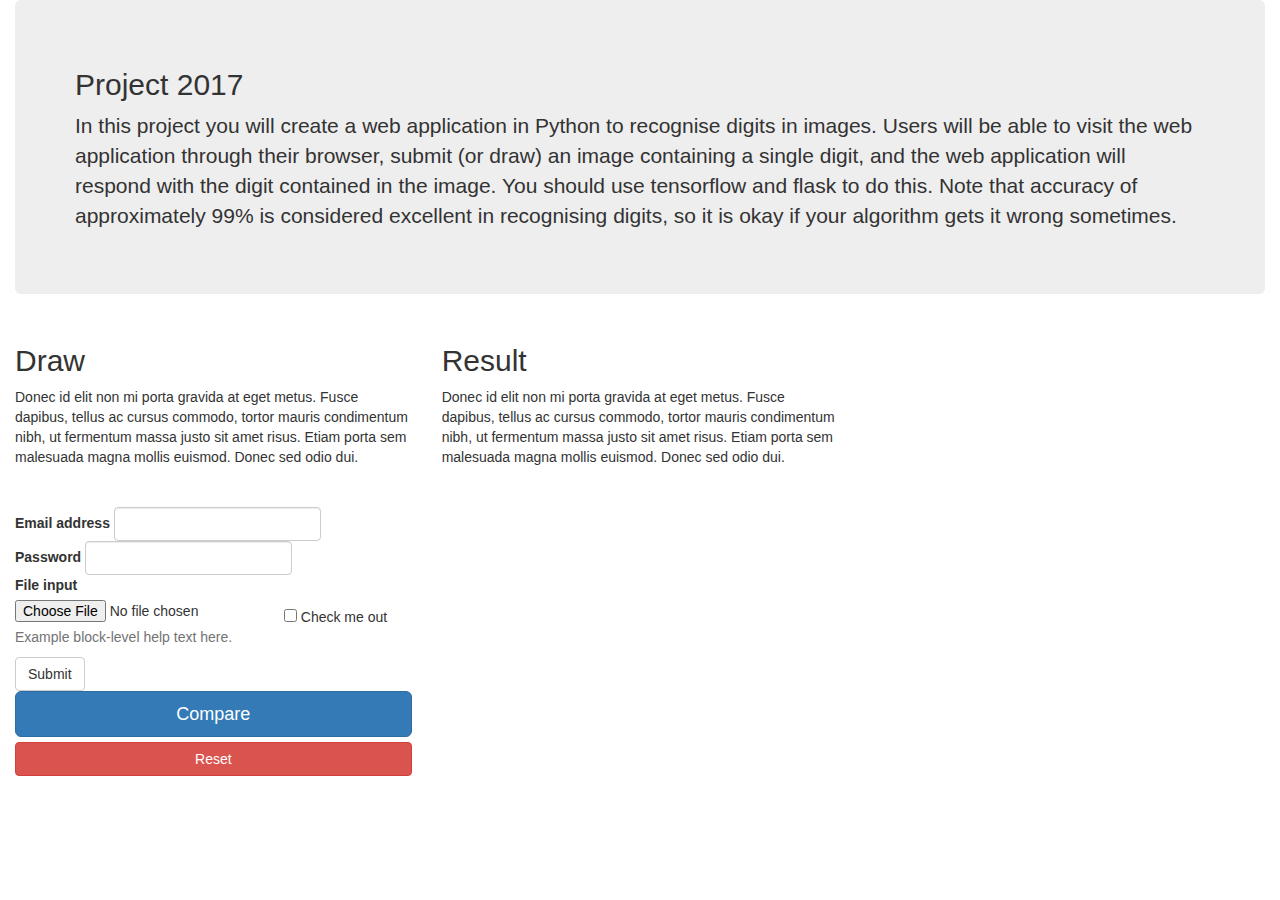
<file: templates/layoutit/src/index.html>
<!DOCTYPE html>
<html lang="en">
  <head>
    <meta charset="utf-8">
    <meta http-equiv="X-UA-Compatible" content="IE=edge">
    <meta name="viewport" content="width=device-width, initial-scale=1">

    <title>Bootstrap 3, from LayoutIt!</title>

    <meta name="description" content="Source code generated using layoutit.com">
    <meta name="author" content="LayoutIt!">

    <link href="css/bootstrap.min.css" rel="stylesheet">
    <link href="css/style.css" rel="stylesheet">

  </head>
  <body>

    <div class="container-fluid">
	<div class="row">
		<div class="col-md-12">
			<div class="jumbotron">
				<h2>
					Project 2017
				</h2>
				<p>
					In this project you will create a web application in Python to recognise digits in images. Users will be able to visit the web application through their browser, submit (or draw) an image containing a single digit, and the web application will respond with the digit contained in the image. You should use tensorflow and flask to do this. Note that accuracy of approximately 99% is considered excellent in recognising digits, so it is okay if your algorithm gets it wrong sometimes.
				</p>
				
			</div>
		</div>
	</div>
	<div class="row">
		<div class="col-md-4">
			<h2>
				Draw
			</h2>
			<p>
				Donec id elit non mi porta gravida at eget metus. Fusce dapibus, tellus ac cursus commodo, tortor mauris condimentum nibh, ut fermentum massa justo sit amet risus. Etiam porta sem malesuada magna mollis euismod. Donec sed odio dui.
			</p>
			<p>
				<a class="btn" href="#"></a>
			</p>
			<form role="form" class="form-inline">
				<div class="form-group">
					 
					<label for="exampleInputEmail1">
						Email address
					</label>
					<input type="email" class="form-control" id="exampleInputEmail1">
				</div>
				<div class="form-group">
					 
					<label for="exampleInputPassword1">
						Password
					</label>
					<input type="password" class="form-control" id="exampleInputPassword1">
				</div>
				<div class="form-group">
					 
					<label for="exampleInputFile">
						File input
					</label>
					<input type="file" id="exampleInputFile">
					<p class="help-block">
						Example block-level help text here.
					</p>
				</div>
				<div class="checkbox">
					 
					<label>
						<input type="checkbox"> Check me out
					</label>
				</div> 
				<button type="submit" class="btn btn-default">
					Submit
				</button>
			</form> 
			<button type="button" class="btn btn-lg btn-primary btn-block">
				Compare
			</button> 
			<button type="button" class="btn btn-danger btn-block">
				Reset
			</button>
		</div>
		<div class="col-md-4">
			<h2>
				Result
			</h2>
			<p>
				Donec id elit non mi porta gravida at eget metus. Fusce dapibus, tellus ac cursus commodo, tortor mauris condimentum nibh, ut fermentum massa justo sit amet risus. Etiam porta sem malesuada magna mollis euismod. Donec sed odio dui.
			</p>
			<p>
				<a class="btn" href="#"></a>
			</p>
		</div>
		<div class="col-md-4">
		</div>
	</div>
</div>

    <script src="js/jquery.min.js"></script>
    <script src="js/bootstrap.min.js"></script>
    <script src="js/scripts.js"></script>
  </body>
</html>
</file>
<file: templates/layoutit/src/css/style.css>
# Empty CSS file for your own CSS
</file>
